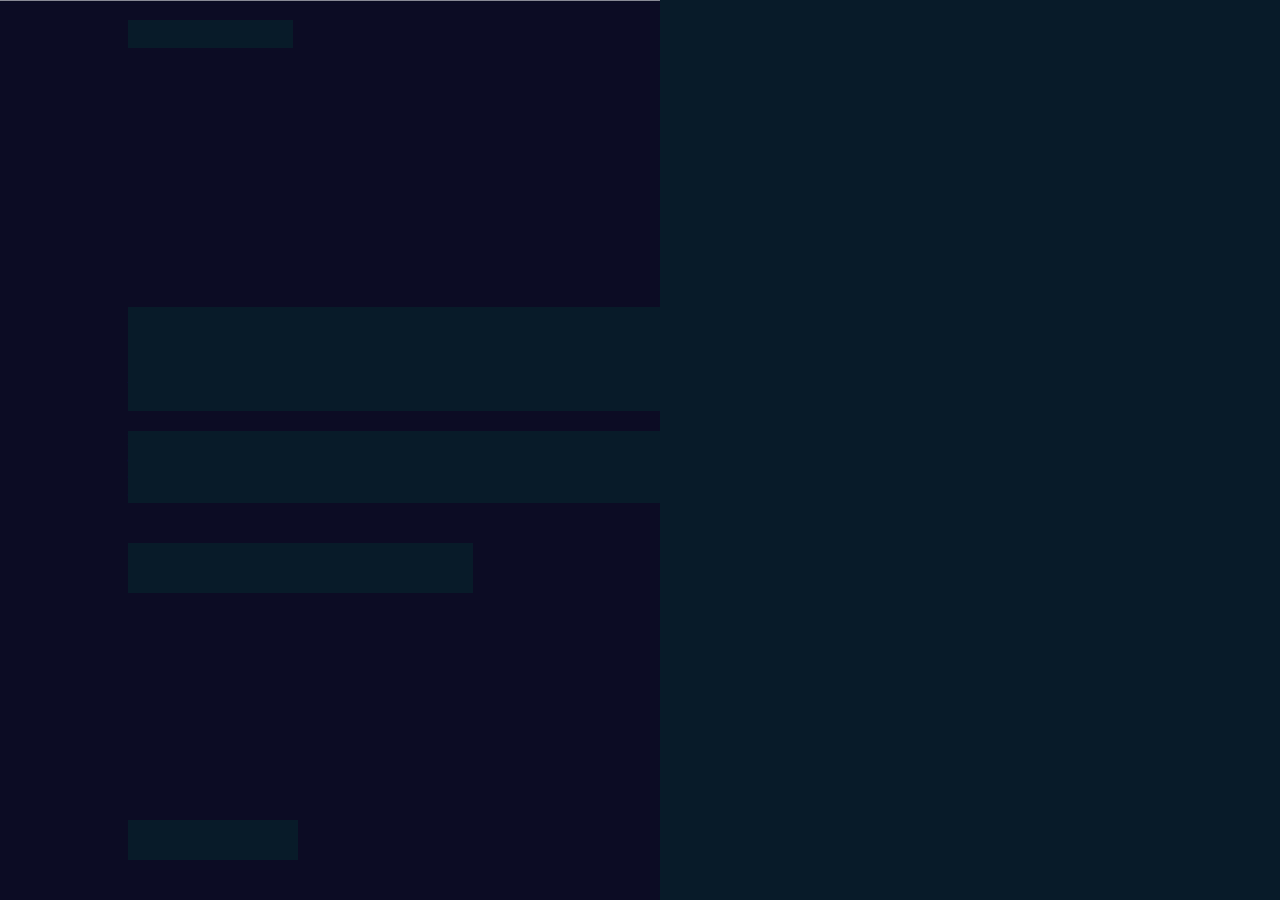
<file: index.html>
<!DOCTYPE html>
<html lang="en">

<head>
    <meta charset="UTF-8">
    <meta name="viewport" content="width=device-width, initial-scale=1.0">
    <title> portfolio </title>
    <link rel="stylesheet" href="index.css">
    <link href='https://unpkg.com/boxicons@2.1.4/css/boxicons.min.css' rel='stylesheet'>

</head>

<body>

    <header class="header">
        <a href="#" class="logo"> Manish Kumar</a>
        <nav class="navbar">
            <a href="./index.html" class:"active"> Home</a>
            <a href="about.html"> About </a>
            <a href="service.html"> Services</a>
            <a href="./Contact.html"> Contact</a>
            <a href="https://drive.google.com/file/d/1oD8WGz6IJgwGm2f42XrE8ClDxRs-AwnR/view?usp=drive_link"> Resume</a>


        </nav>
    </header>


    <selection class="home">
        <div class="home-content">
            <h1>Hi, I'm Manish Kumar</h1>
            <h3>Full Stack Developer</h3>
            <p>Passionate about kickstarting a dynamic career, I am a recent graduate equipped with a strong academic
                foundation and hands-on experience in Computer Science & Engineering . Eager to contribute and grow in a
                challenging environment, I bring creativity, dedication, and a collaborative spirit to every project.
                Let's connect and explore opportunities! </p>
            <div class="btn-box">
                <a
                    href=" mailto:manishkpandit02@gmail.com?subject=Hello%20There!&body=I%20would%20like%20to%20inquire%20about...">Hire
                    me</a>
                <a href="https://www.linkedin.com/in/manish-kumar-0283132a3/">Let's Talk</a>
            </div>
        </div>
        <div class="home-sci">
            <a href="https://github.com/manikr07"><svg xmlns="http://www.w3.org/2000/svg" width="16" height="16" fill="currentColor" class="bi bi-github" viewBox="0 0 16 16">
                <path d="M8 0C3.58 0 0 3.58 0 8c0 3.54 2.29 6.53 5.47 7.59.4.07.55-.17.55-.38 0-.19-.01-.82-.01-1.49-2.01.37-2.53-.49-2.69-.94-.09-.23-.48-.94-.82-1.13-.28-.15-.68-.52-.01-.53.63-.01 1.08.58 1.23.82.72 1.21 1.87.87 2.33.66.07-.52.28-.87.51-1.07-1.78-.2-3.64-.89-3.64-3.95 0-.87.31-1.59.82-2.15-.08-.2-.36-1.02.08-2.12 0 0 .67-.21 2.2.82.64-.18 1.32-.27 2-.27s1.36.09 2 .27c1.53-1.04 2.2-.82 2.2-.82.44 1.1.16 1.92.08 2.12.51.56.82 1.27.82 2.15 0 3.07-1.87 3.75-3.65 3.95.29.25.54.73.54 1.48 0 1.07-.01 1.93-.01 2.2 0 .21.15.46.55.38A8.01 8.01 0 0 0 16 8c0-4.42-3.58-8-8-8"/>
              </svg></a>
            <a href="https://www.linkedin.com/in/manish-kumar-0283132a3"><i class='bx bxl-linkedin'></i></a>
            <a
                href=" mailto:manishkpandit02@gmail.com?subject=Hello%20There!&body=I%20would%20like%20to%20inquire%20about..."><i
                    class='bx bxl-gmail'></i></a>
        </div>
        <span class="home-imgHover"></span>

    </selection>

</body>
</file>
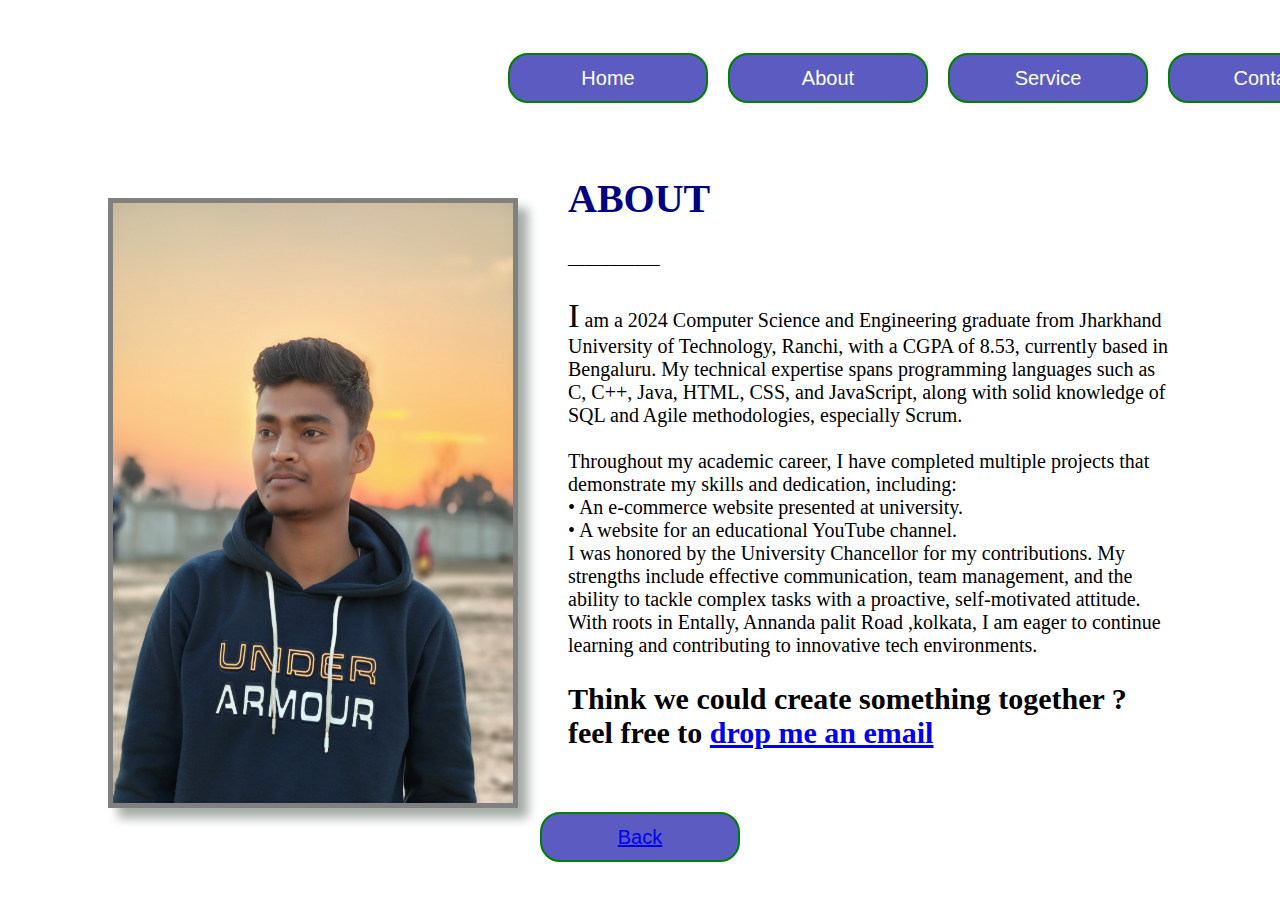
<file: about.html>
<!DOCTYPE html>
 <html lang="en">
 <head>
    <meta charset="UTF-8">
    <meta name="viewport" content="width=device-width, initial-scale=1.0">
    <title>About</title>
    <style>
        h1{
            color: darkgoldenrod;
        }
        .god{

            display: flex;
            padding: 0px 100px;
            justify-content: space-evenly;
        }
        .image>img{
            margin-right: 30px;   
            margin-top:50px;
            border:5px solid grey;
            height: 600px;
            box-shadow: 10px 10px 10px rgb(165, 172, 166);
            width: 400px;
        }
        .detail{
            font-family:Cambria, Cochin, Georgia, Times, 'Times New Roman', serif;
            font-size: 20px;
            margin-left: 20px;
              text-align: left;
        }
        .detail>h1{
             color: rgb(0, 0, 128);
            font-family:italic;
        }
    button{
     display: block;  
     margin: 0 auto;  
     text-align: center;
     height: 50px;
     width: 200px;
     background-color: skyblue;
     font-size: 40px;
  }
  p{
    font-family: cursive;
  }
  .navi {
        padding: 20px 500px;
        display: flex;
        justify-content: space-between;
        align-items: center;
        height: 100px;
    }
    
    nav {
        display: flex;
        gap: 20px; /* Adds space between the buttons */
    }
    
    nav a {
        text-decoration: none;
    }
    
    button {
      background-color: rgb(91, 91, 194);
      color: white;
        font-size: 20px;
        padding: 10px 20px;
        border-radius: 20px;
        border: 2px solid green;
        cursor: pointer;
    }

    button:hover {
        background-color: lightgreen;
    }
    </style>
 </head>
 <body>
    <div class="navi">
        <nav>
            <a href="./index.html"><button>Home</button></a>
            <a href="./about.html"><button>About</button></a>
            <a href="./service.html"><button>Service</button></a>
            <a href="./Contact.html"><button>Contact</button></a>
        </nav> 
    </div>

    <div class="god">
    <div class="image">
        <img src="./IMG_20240210_175833.jpg" alt="Image not found">
    </div>
    <div class="detail">
       <h1>  ABOUT</h1> <sup>___________</sup>
       <p> <big><big><big>I</big></big></big>  am a 2024 Computer Science and Engineering graduate from Jharkhand University of Technology, Ranchi, with a CGPA of 8.53, currently based in Bengaluru. My technical expertise spans programming languages such as C, C++, Java, HTML, CSS, and JavaScript, along with solid knowledge of SQL and Agile methodologies, especially Scrum.
            <br><br> Throughout my academic career, I have completed multiple projects that demonstrate my skills and dedication, including:
        <br>
        • An e-commerce website presented at university.<br>
        • A website for an educational YouTube channel.<br>
        I was honored by the University Chancellor for my contributions. My strengths include effective communication, team management, and the ability to tackle complex tasks with a proactive, self-motivated attitude. With roots in  Entally, Annanda palit Road ,kolkata, I am eager to continue learning and contributing to innovative tech environments.</p> <h2>Think we could create something together ? feel free to <a href="mailto:manishkpandit02@gmail.com?subject=Hello%20There!&body=I%20would%20like%20to%20inquire%20about...">drop me an email</a></h2>

    </div>
</div>
<div class="button1">
    <button>
    <a href="./index.html">Back</a>
</button></div>
 </body>
 </html>
</file>
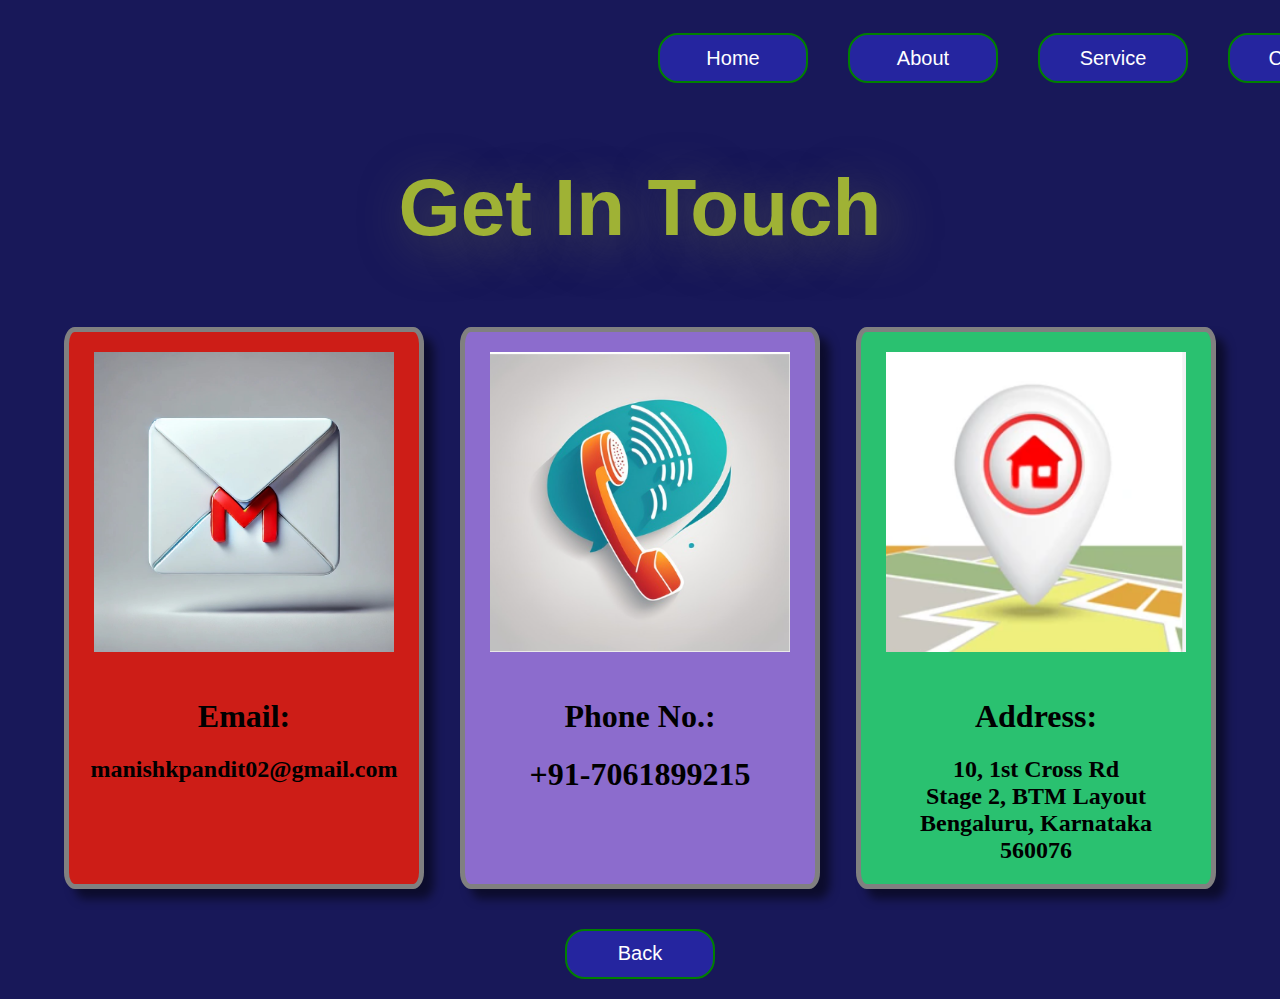
<file: Contact.html>
<!DOCTYPE html>
<html lang="en">
<head>
    <meta charset="UTF-8">
    <meta name="viewport" content="width=device-width, initial-scale=1.0">
    <title>Get In Touch</title>
    <style>
        body {
            background-color: rgb(24, 24, 89);
        }

        .papa {
            padding: 20px;
            justify-content: space-evenly;
            display: flex;
        }

        .one, .two, .three {
            text-align: center;
            border: 5px solid grey;
            box-shadow: 10px 10px 10px rgba(0, 0, 0, 0.5);
            border-radius: 3%;
            width: 350px;
            background-color: rgba(0, 0, 0, 0.1); /* Slight transparency */
        }

        .one {
            background-color: rgb(205, 29, 23);
        }

        .two {
            background-color: rgb(140, 108, 205);
        }

        .three {
            background-color: rgb(42, 193, 112);
        }

        img {
            padding: 20px;
            height: 300px;
            width: 300px;
        }

        .heading {
            text-shadow: 10px 10px 50px rgb(80, 80, 80);
            text-align: center;
            font-size: 40px;
            color: rgb(159, 178, 53);
            font-family: 'Franklin Gothic Medium', 'Arial Narrow', Arial, sans-serif;
        }

        button {
            display: block;
            margin: 20px auto;
            text-align: center;
            height: 50px;
            width: 150px;
            font-size: 20px;
            background-color: darkorchid;
            color: aliceblue;
            border-radius: 10px;
            border: none;
            cursor: pointer;
        }

        button:hover {
            background-color: lightgreen;
        }

        nav a {
            text-decoration: none;
        }

        a {
            text-decoration: none;
            color: inherit; /* Ensure link text inherits the surrounding color */
        }
        .navi {
        padding: 0px 650px;
        display: flex;
        justify-content: space-between;
        align-items: center;
        height: 100px;
    }
    
    nav {
        display: flex;
        gap: 40px; /* Adds space between the buttons */
    }
    
    nav a {
        text-decoration: none;
    }
    
    button {
      background-color: rgb(37, 37, 159);
      color: white;
        font-size: 20px;
        padding: 10px 20px;
        border-radius: 20px;
        border: 2px solid green;
        cursor: pointer;
    }
    button:hover {
        background-color: lightgreen;
    }
    </style>
</head>
<body>
    <div class="navi">
        <nav>
            <a href="./index.html"><button>Home</button></a>
            <a href="./about.html"><button>About</button></a>
            <a href="./service.html"><button>Service</button></a>
            <a href="./Contact.html"><button>Contact</button></a>
        </nav> 
    </div>

    <div class="heading">
        <h1>Get In Touch</h1>
    </div>

    <div class="papa">
        <div class="one">
            <a href="mailto:manishkpandit02@gmail.com">
                <img src="./email.jpg" alt="Send Email">
                <h1>Email:</h1>
                <h2>manishkpandit02@gmail.com</h2>
            </a>
        </div>

        <div class="two">
            <a href="tel:+917061899215" class="call-button">
                <img src="./phone.png" alt="Call Me">
                <h1>Phone No.:</h1>
                <h1>+91-7061899215</h1>
            </a>
        </div>

        <div class="three">
            <a href="https://goo.gl/maps/YourLocationLink" target="_blank">
                <img src="./location.png" alt="Location Icon">
                <h1>Address:</h1>
                <h2>10, 1st Cross Rd<br>Stage 2, BTM Layout<br>Bengaluru, Karnataka<br>560076</h2>
            </a>
        </div>
    </div>

    <div class="button">
        <a href="./index.html">
            <button>Back</button>
        </a>
    </div>

</body>
</html>
</file>
<file: index.css>
*{
    margin: 0;
    padding:0;
    box-sizing:border-box;
    fony-family:'poppins',sans-serif;
}


body{
     color:#ededed;
}

.header{
    position: fixed;
    top:0;
    left:0;
    width:100%;
    padding:20px 10%;
    background: transparent;
    display: flex;
    justify-content: space-between;
    align-items: center;
    z-index: 100;
}
.logo{
    position: relative;
    font-size: 25px;
    color: #ededed;
    text-decoration-color: none;
    font-weight:600;

}
.logo::before{
    content:'';
    position: absolute;
    top:0;
    right:0;
    width:100%;
    height:100%;
    background:#081b29;
    animation: showRight 1s ease forwards;
    animation-delay: .4s; 
}
.navbar a {
    font-size: 18px;
    color:#ededed;
     text-decoration: none;
    font-weight: 500;
    margin-left: 35px;
    transition: .3s;
}
.navbar a:hover,
.navbar a.active{
    color:#00abf0;
}
.home{
    height:100vh;
   background: url('final.jpg') no-repeat;
   background-size: cover;
   background-position:calc();
   background-size: cover;
   background-position: center;
    display:flex;
    align-items: center;
    padding:0 10%;

}
.home-content{
   
    max-width: 600px;
}
.home-content h1{
    position: relative;
    font-size: 56px;
    font-weight: 300;
     line-height: 1.2 ;
}
.home-content h1::before{
    content:'';
    position: absolute;
    top:0;
    right:0;
    width:100%;
    height:100%;
    background:#081b29;
    animation: showRight 1s ease forwards;
    animation-delay: 1s; 
}
.home-content h3{
    position: relative;
    font-size: 32px;
    font-weight:700;
    color:#00abf0;
}
.home-content h3::before{
    content:'';
    position: absolute;
    top:0;
    right:0;
    width:100%;
    height:100%;
    background:#081b29;
    animation: showRight 1s ease forwards;
    animation-delay: 1.3s; 
}
.home-content p {
    position: relative;
    font-size: 16px;
    margin: 20px 0 40px;
}
.home-content p::before{
    content:'';
    position: absolute;
    top:0;
    right:0;
    width:100%;
    height:100%;
    background:#081b29;
    animation: showRight 1s ease forwards;
    animation-delay: 1.6s; 
}
.home-content .btn-box{
    position: relative;
    display: flex;
    justify-content: space-between;
    width:345px;
    height: 50px;
    background-color:none;
}
.home-content .btn-box::before{
    content:'';
    position: absolute;
    top:0;
    right:0;
    width:100%;
    height:100%;
    background:#081b29;
    animation: showRight 1s ease forwards;
    animation-delay: 1.9s; 
    z-index: 2;
}
.btn-box a {
    position:relative;
    display: inline-flex;
    justify-content: center;
    align-items: center;
    width: 150px;
    height: 100%;
    background:#00abf0;
    border:2px solid #00abf0;
    border-radius: 8px;
    font-size:19px;
    color:#081b29;
    text-decoration: none;
    font-weight: 600;
    letter-spacing: 1px;
    z-index: 1;
    overflow: hidden;
}
.btn-box a:nth-child(2){
    background: transparent;
    color: #00abf0;
}
.btn-box a:nth-child(2)::before{
    background: #00abf0;
    
}
.btn-box a ::before{
    content: '';
    position:absolute;
    top:0;
    left:0;
    width:0%;
    height:100%;
    background:#081b29;
    z-index: -1;
    transition:5s ;

}
.btn-box ahover::before{
    width:100;
}
.home-sci{
    position:absolute;
    bottom:40px;
    width: 170px;
    display: flex;
    justify-content: space-between;    
}
  .home-sci::before{
    content:'';
    position: absolute;
    top:0;
    right:0;
    width:100%;
    height:100%;
    background:#081b29;
    animation: showRight 1s ease forwards;
    animation-delay: 2.3s; 
    z-index:2 ;
}
.home-sci a {
    position:relative;
    justify-content: center;
    align-items: center;
    display: inline-flex;
    width:40px;
    height:40px;
    background: transparent;
    border: 2px solid #00abf0;
    border-radius: 50%;
    font-size: 20px;
    color:#00abf0;
    text-decoration: none;
    z-index: 1;
    overflow: hidden;
    transition: 5s;
}
.home-sci a:hover{
    color:#081b29;
}
.home-sci a::before {
    content: '';
    position: absolute;
    top:0;
    left:0;
    width:0;
    height: 100;
    background:  #00abf0;
    z-index: -1;
    transition: .5s;

}
.home-sci a:hover::before{
    width:100%;
}
.home-imgHover{
    position:absolute;
    top:0;
    right:-30px;
    width:500px;
    height:100%;
    background: transparent;
    transition: 3s;
    animation: manipActiveHover .1s forwards;
    animation-delay:4s;
    pointer-events:none;
}
.home-imgHover:hover{
    background-color:#081b29;
    opacity: .8;
}
.home-imgHover::after{
    content:'';
    position: absolute;
    top:0;
    right:0;
    width:130%;
    height:100%;
    background:#081b29;
    animation: showRight 1s ease forwards;
    animation-delay:3s; 
    z-index: 100;
}
@keyframes showRight {
    100% {
        width:0;
    }
}
@keyframes showRight{
    100%{
        width:0;
    }
}
</file>
